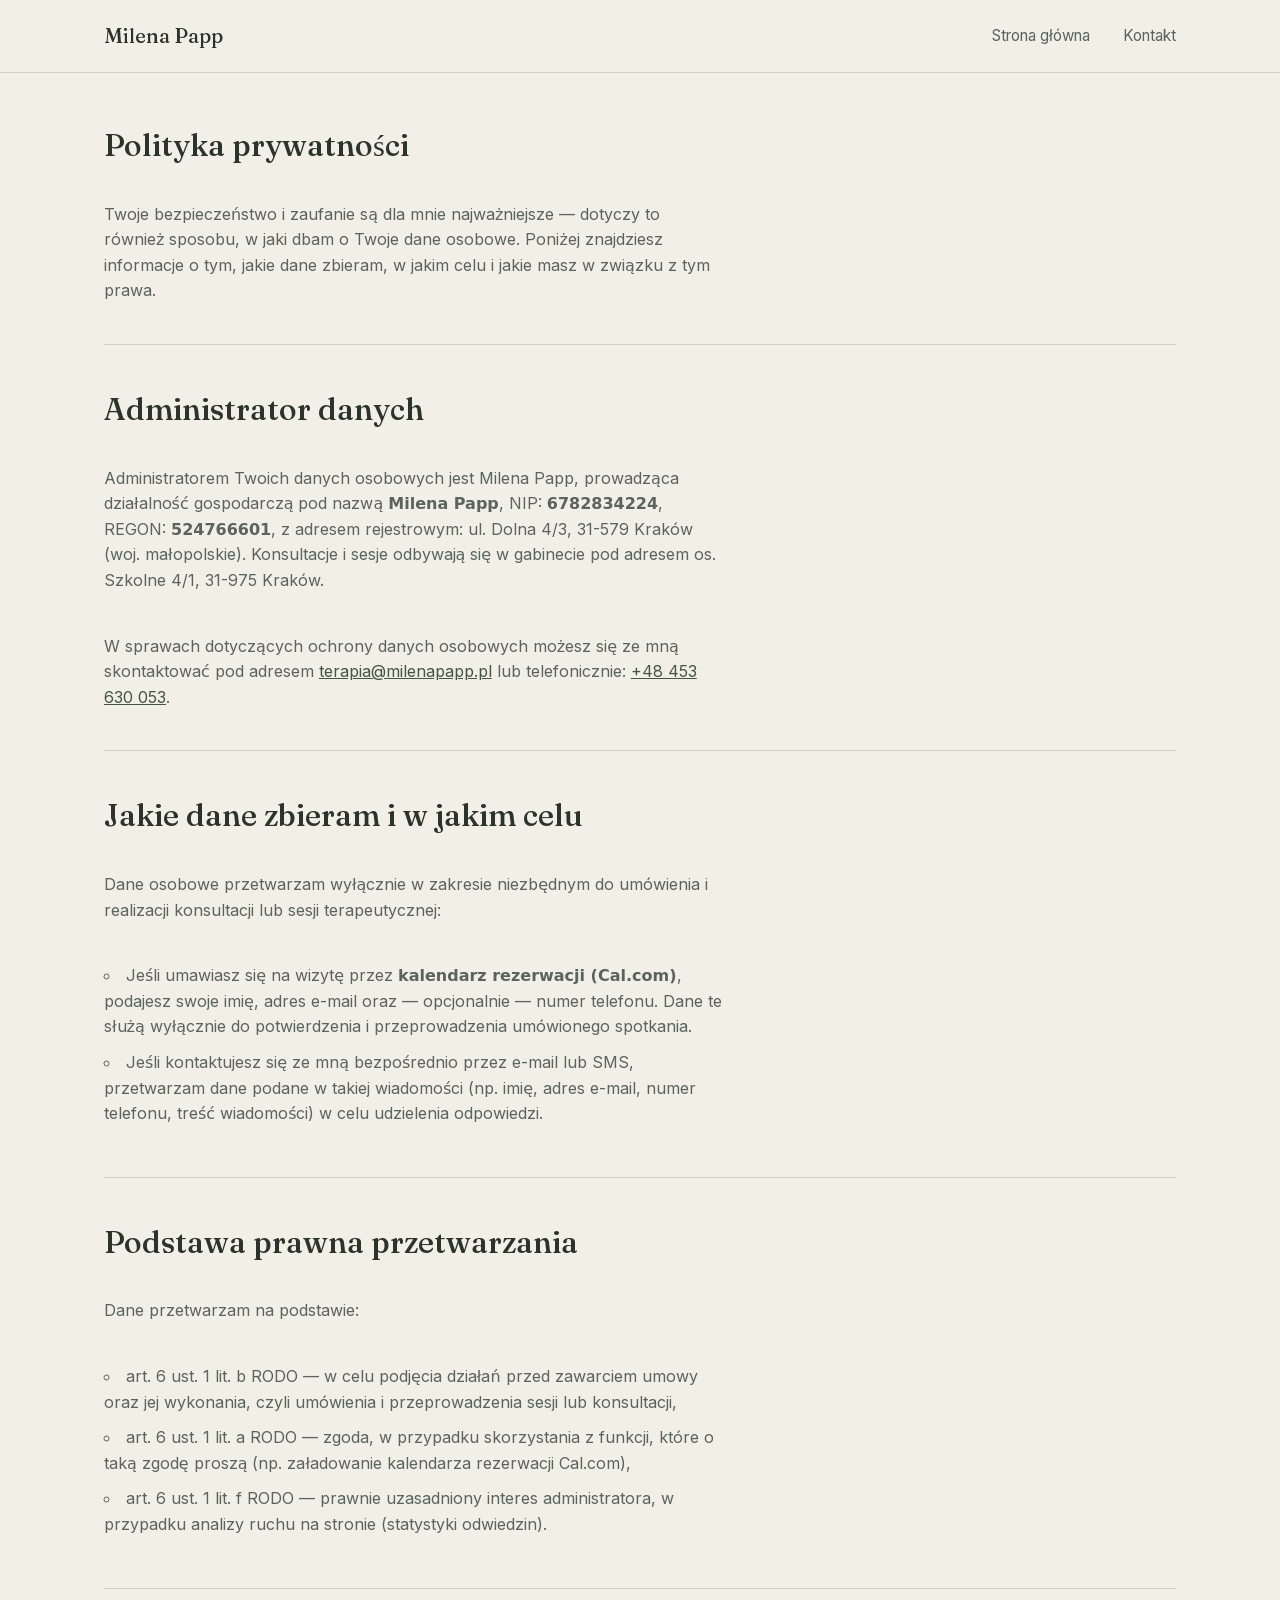
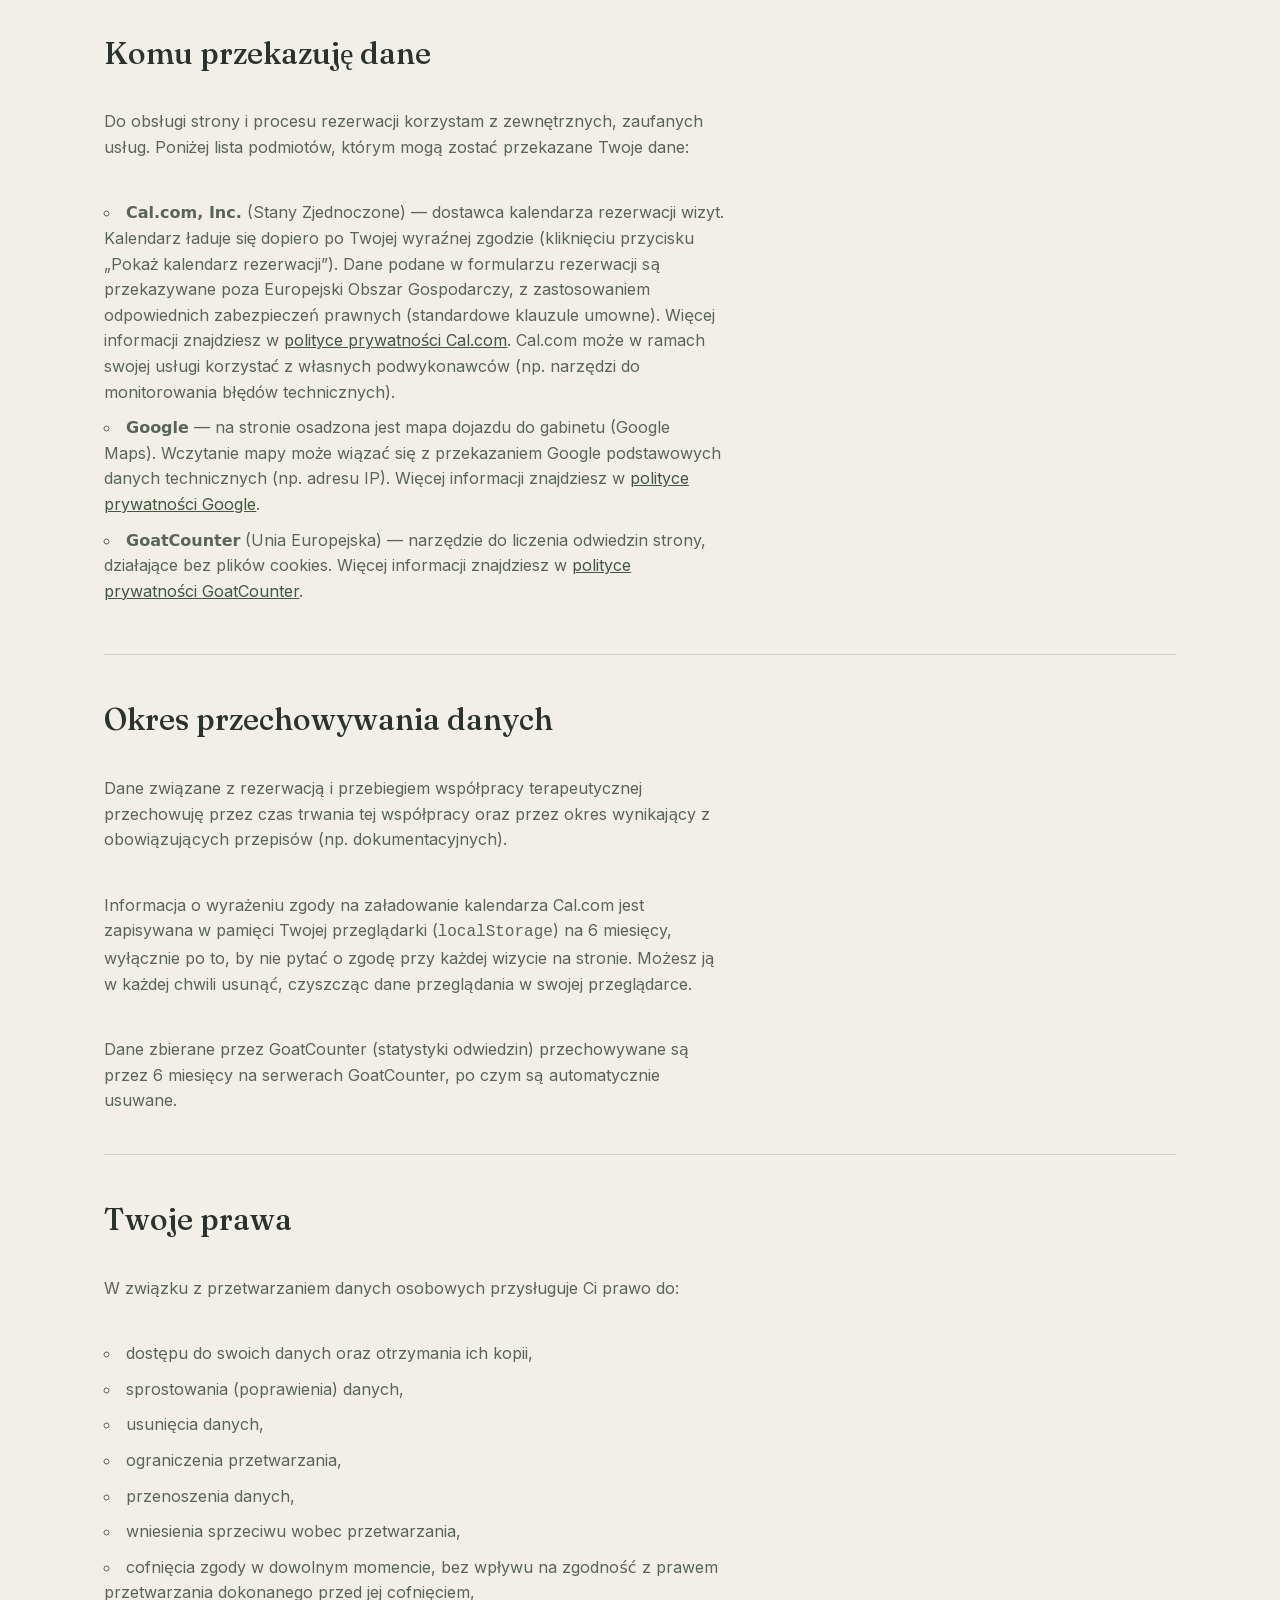
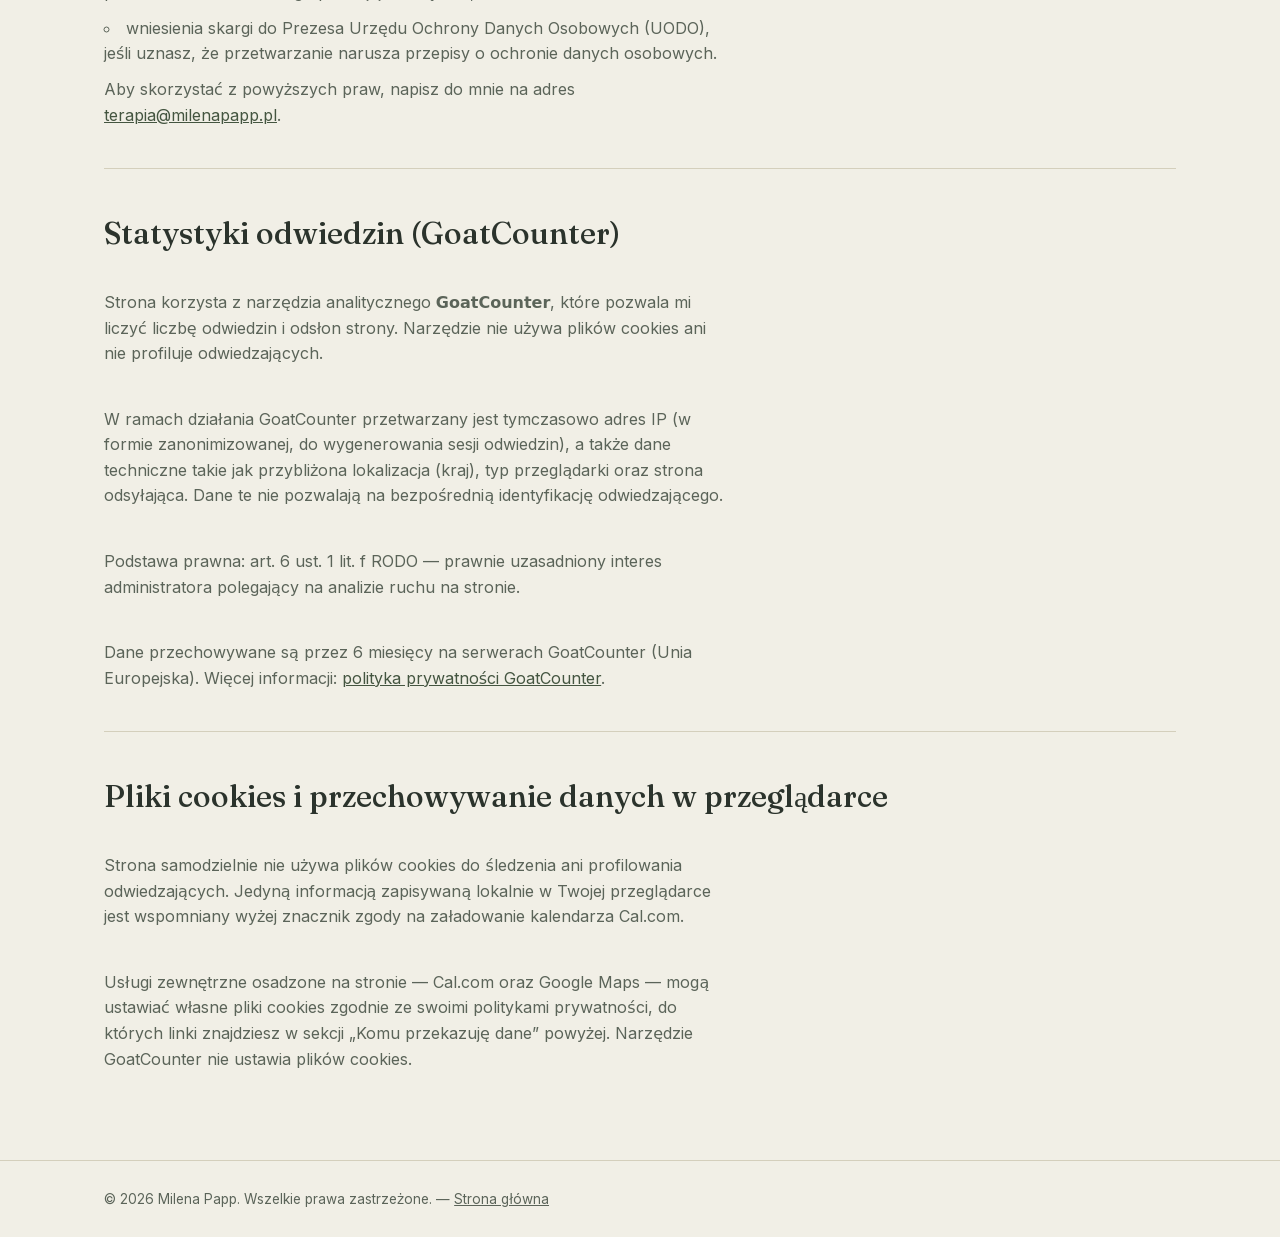
<file: polityka-prywatnosci.html>
<!DOCTYPE html>
<html lang="pl">
<head>
<meta charset="UTF-8">
<meta name="viewport" content="width=device-width, initial-scale=1.0">
<title>Polityka prywatności — Milena Papp</title>
<link rel="preload" href="fonts/inter-400-latin.woff2" as="font" type="font/woff2" crossorigin>
<link rel="preload" href="fonts/fraunces-500-latin.woff2" as="font" type="font/woff2" crossorigin>
<link rel="stylesheet" href="css/fonts.css">
<link rel="stylesheet" href="css/style.css">
<script data-goatcounter="https://milenapapp.goatcounter.com/count" async src="//gc.zgo.at/count.js"></script>
</head>
<body>

<header class="site-header">
  <div class="wrap header-inner">
    <span class="wordmark">Milena Papp</span>
    <nav class="nav">
      <a href="index.html">Strona główna</a>
      <a href="index.html#kontakt">Kontakt</a>
    </nav>
  </div>
</header>

<main>

  <section class="section">
    <div class="wrap section-grid">
      <h2>Polityka prywatności</h2>
      <div class="section-body">
        <p>Twoje bezpieczeństwo i zaufanie są dla mnie najważniejsze — dotyczy to również sposobu, w jaki dbam o Twoje dane osobowe. Poniżej znajdziesz informacje o tym, jakie dane zbieram, w jakim celu i jakie masz w związku z tym prawa.</p>
      </div>

      <div class="subsection">
        <h2>Administrator danych</h2>
        <div class="section-body">
          <p>Administratorem Twoich danych osobowych jest Milena Papp, prowadząca działalność gospodarczą pod nazwą <strong>Milena Papp</strong>, NIP: <strong>6782834224</strong>, REGON: <strong>524766601</strong>, z adresem rejestrowym: ul. Dolna 4/3, 31-579 Kraków (woj. małopolskie). Konsultacje i sesje odbywają się w gabinecie pod adresem os. Szkolne 4/1, 31-975 Kraków.</p>
          <p>W sprawach dotyczących ochrony danych osobowych możesz się ze mną skontaktować pod adresem <a href="mailto:terapia@milenapapp.pl">terapia@milenapapp.pl</a> lub telefonicznie: <a href="sms:+48453630053">+48 453 630 053</a>.</p>
        </div>
      </div>

      <div class="subsection">
        <h2>Jakie dane zbieram i w jakim celu</h2>
        <div class="section-body">
          <p>Dane osobowe przetwarzam wyłącznie w zakresie niezbędnym do umówienia i realizacji konsultacji lub sesji terapeutycznej:</p>
          <ul class="helping">
            <li>Jeśli umawiasz się na wizytę przez <strong>kalendarz rezerwacji (Cal.com)</strong>, podajesz swoje imię, adres e-mail oraz — opcjonalnie — numer telefonu. Dane te służą wyłącznie do potwierdzenia i przeprowadzenia umówionego spotkania.</li>
            <li>Jeśli kontaktujesz się ze mną bezpośrednio przez e-mail lub SMS, przetwarzam dane podane w takiej wiadomości (np. imię, adres e-mail, numer telefonu, treść wiadomości) w celu udzielenia odpowiedzi.</li>
          </ul>
        </div>
      </div>

      <div class="subsection">
        <h2>Podstawa prawna przetwarzania</h2>
        <div class="section-body">
          <p>Dane przetwarzam na podstawie:</p>
          <ul class="helping">
            <li>art. 6 ust. 1 lit. b RODO — w celu podjęcia działań przed zawarciem umowy oraz jej wykonania, czyli umówienia i przeprowadzenia sesji lub konsultacji,</li>
            <li>art. 6 ust. 1 lit. a RODO — zgoda, w przypadku skorzystania z funkcji, które o taką zgodę proszą (np. załadowanie kalendarza rezerwacji Cal.com),</li>
            <li>art. 6 ust. 1 lit. f RODO — prawnie uzasadniony interes administratora, w przypadku analizy ruchu na stronie (statystyki odwiedzin).</li>
          </ul>
        </div>
      </div>

      <div class="subsection">
        <h2>Komu przekazuję dane</h2>
        <div class="section-body">
          <p>Do obsługi strony i procesu rezerwacji korzystam z zewnętrznych, zaufanych usług. Poniżej lista podmiotów, którym mogą zostać przekazane Twoje dane:</p>
          <ul class="helping">
            <li><strong>Cal.com, Inc.</strong> (Stany Zjednoczone) — dostawca kalendarza rezerwacji wizyt. Kalendarz ładuje się dopiero po Twojej wyraźnej zgodzie (kliknięciu przycisku „Pokaż kalendarz rezerwacji”). Dane podane w formularzu rezerwacji są przekazywane poza Europejski Obszar Gospodarczy, z zastosowaniem odpowiednich zabezpieczeń prawnych (standardowe klauzule umowne). Więcej informacji znajdziesz w <a href="https://cal.com/privacy" target="_blank" rel="noopener">polityce prywatności Cal.com</a>. Cal.com może w ramach swojej usługi korzystać z własnych podwykonawców (np. narzędzi do monitorowania błędów technicznych).</li>
            <li><strong>Google</strong> — na stronie osadzona jest mapa dojazdu do gabinetu (Google Maps). Wczytanie mapy może wiązać się z przekazaniem Google podstawowych danych technicznych (np. adresu IP). Więcej informacji znajdziesz w <a href="https://policies.google.com/privacy" target="_blank" rel="noopener">polityce prywatności Google</a>.</li>
            <li><strong>GoatCounter</strong> (Unia Europejska) — narzędzie do liczenia odwiedzin strony, działające bez plików cookies. Więcej informacji znajdziesz w <a href="https://www.goatcounter.com/privacy" target="_blank" rel="noopener">polityce prywatności GoatCounter</a>.</li>
          </ul>
        </div>
      </div>

      <div class="subsection">
        <h2>Okres przechowywania danych</h2>
        <div class="section-body">
          <p>Dane związane z rezerwacją i przebiegiem współpracy terapeutycznej przechowuję przez czas trwania tej współpracy oraz przez okres wynikający z obowiązujących przepisów (np. dokumentacyjnych).</p>
          <p>Informacja o wyrażeniu zgody na załadowanie kalendarza Cal.com jest zapisywana w pamięci Twojej przeglądarki (<code>localStorage</code>) na 6 miesięcy, wyłącznie po to, by nie pytać o zgodę przy każdej wizycie na stronie. Możesz ją w każdej chwili usunąć, czyszcząc dane przeglądania w swojej przeglądarce.</p>
          <p>Dane zbierane przez GoatCounter (statystyki odwiedzin) przechowywane są przez 6 miesięcy na serwerach GoatCounter, po czym są automatycznie usuwane.</p>
        </div>
      </div>

      <div class="subsection">
        <h2>Twoje prawa</h2>
        <div class="section-body">
          <p>W związku z przetwarzaniem danych osobowych przysługuje Ci prawo do:</p>
          <ul class="helping">
            <li>dostępu do swoich danych oraz otrzymania ich kopii,</li>
            <li>sprostowania (poprawienia) danych,</li>
            <li>usunięcia danych,</li>
            <li>ograniczenia przetwarzania,</li>
            <li>przenoszenia danych,</li>
            <li>wniesienia sprzeciwu wobec przetwarzania,</li>
            <li>cofnięcia zgody w dowolnym momencie, bez wpływu na zgodność z prawem przetwarzania dokonanego przed jej cofnięciem,</li>
            <li>wniesienia skargi do Prezesa Urzędu Ochrony Danych Osobowych (UODO), jeśli uznasz, że przetwarzanie narusza przepisy o ochronie danych osobowych.</li>
          </ul>
          <p>Aby skorzystać z powyższych praw, napisz do mnie na adres <a href="mailto:terapia@milenapapp.pl">terapia@milenapapp.pl</a>.</p>
        </div>
      </div>

      <div class="subsection">
        <h2>Statystyki odwiedzin (GoatCounter)</h2>
        <div class="section-body">
          <p>Strona korzysta z narzędzia analitycznego <strong>GoatCounter</strong>, które pozwala mi liczyć liczbę odwiedzin i odsłon strony. Narzędzie nie używa plików cookies ani nie profiluje odwiedzających.</p>
          <p>W ramach działania GoatCounter przetwarzany jest tymczasowo adres IP (w formie zanonimizowanej, do wygenerowania sesji odwiedzin), a także dane techniczne takie jak przybliżona lokalizacja (kraj), typ przeglądarki oraz strona odsyłająca. Dane te nie pozwalają na bezpośrednią identyfikację odwiedzającego.</p>
          <p>Podstawa prawna: art. 6 ust. 1 lit. f RODO — prawnie uzasadniony interes administratora polegający na analizie ruchu na stronie.</p>
          <p>Dane przechowywane są przez 6 miesięcy na serwerach GoatCounter (Unia Europejska). Więcej informacji: <a href="https://www.goatcounter.com/privacy" target="_blank" rel="noopener">polityka prywatności GoatCounter</a>.</p>
        </div>
      </div>

      <div class="subsection">
        <h2>Pliki cookies i przechowywanie danych w przeglądarce</h2>
        <div class="section-body">
          <p>Strona samodzielnie nie używa plików cookies do śledzenia ani profilowania odwiedzających. Jedyną informacją zapisywaną lokalnie w Twojej przeglądarce jest wspomniany wyżej znacznik zgody na załadowanie kalendarza Cal.com.</p>
          <p>Usługi zewnętrzne osadzone na stronie — Cal.com oraz Google Maps — mogą ustawiać własne pliki cookies zgodnie ze swoimi politykami prywatności, do których linki znajdziesz w sekcji „Komu przekazuję dane” powyżej. Narzędzie GoatCounter nie ustawia plików cookies.</p>
        </div>
      </div>
    </div>
  </section>

</main>

<footer class="site-footer">
  <div class="wrap">
    <p>© 2026 Milena Papp. Wszelkie prawa zastrzeżone. — <a href="index.html">Strona główna</a></p>
  </div>
</footer>

</body>
</html>
</file>
<file: css/fonts.css>
/* Fraunces */
@font-face {
  font-family: 'Fraunces';
  font-style: normal;
  font-weight: 400;
  font-display: optional;
  src: url(../fonts/fraunces-400-latin-ext.woff2) format('woff2');
  unicode-range: U+0100-02BA, U+02BD-02C5, U+02C7-02CC, U+02CE-02D7, U+02DD-02FF, U+0304, U+0308, U+0329, U+1D00-1DBF, U+1E00-1E9F, U+1EF2-1EFF, U+2020, U+20A0-20AB, U+20AD-20C0, U+2113, U+2C60-2C7F, U+A720-A7FF;
}
@font-face {
  font-family: 'Fraunces';
  font-style: normal;
  font-weight: 400;
  font-display: optional;
  src: url(../fonts/fraunces-400-latin.woff2) format('woff2');
  unicode-range: U+0000-00FF, U+0131, U+0152-0153, U+02BB-02BC, U+02C6, U+02DA, U+02DC, U+0304, U+0308, U+0329, U+2000-206F, U+20AC, U+2122, U+2191, U+2193, U+2212, U+2215, U+FEFF, U+FFFD;
}
@font-face {
  font-family: 'Fraunces';
  font-style: normal;
  font-weight: 500;
  font-display: optional;
  src: url(../fonts/fraunces-500-latin-ext.woff2) format('woff2');
  unicode-range: U+0100-02BA, U+02BD-02C5, U+02C7-02CC, U+02CE-02D7, U+02DD-02FF, U+0304, U+0308, U+0329, U+1D00-1DBF, U+1E00-1E9F, U+1EF2-1EFF, U+2020, U+20A0-20AB, U+20AD-20C0, U+2113, U+2C60-2C7F, U+A720-A7FF;
}
@font-face {
  font-family: 'Fraunces';
  font-style: normal;
  font-weight: 500;
  font-display: optional;
  src: url(../fonts/fraunces-500-latin.woff2) format('woff2');
  unicode-range: U+0000-00FF, U+0131, U+0152-0153, U+02BB-02BC, U+02C6, U+02DA, U+02DC, U+0304, U+0308, U+0329, U+2000-206F, U+20AC, U+2122, U+2191, U+2193, U+2212, U+2215, U+FEFF, U+FFFD;
}
@font-face {
  font-family: 'Fraunces';
  font-style: normal;
  font-weight: 600;
  font-display: optional;
  src: url(../fonts/fraunces-600-latin-ext.woff2) format('woff2');
  unicode-range: U+0100-02BA, U+02BD-02C5, U+02C7-02CC, U+02CE-02D7, U+02DD-02FF, U+0304, U+0308, U+0329, U+1D00-1DBF, U+1E00-1E9F, U+1EF2-1EFF, U+2020, U+20A0-20AB, U+20AD-20C0, U+2113, U+2C60-2C7F, U+A720-A7FF;
}
@font-face {
  font-family: 'Fraunces';
  font-style: normal;
  font-weight: 600;
  font-display: optional;
  src: url(../fonts/fraunces-600-latin.woff2) format('woff2');
  unicode-range: U+0000-00FF, U+0131, U+0152-0153, U+02BB-02BC, U+02C6, U+02DA, U+02DC, U+0304, U+0308, U+0329, U+2000-206F, U+20AC, U+2122, U+2191, U+2193, U+2212, U+2215, U+FEFF, U+FFFD;
}

/* Inter */
@font-face {
  font-family: 'Inter';
  font-style: normal;
  font-weight: 400;
  font-display: optional;
  src: url(../fonts/inter-400-latin-ext.woff2) format('woff2');
  unicode-range: U+0100-02BA, U+02BD-02C5, U+02C7-02CC, U+02CE-02D7, U+02DD-02FF, U+0304, U+0308, U+0329, U+1D00-1DBF, U+1E00-1E9F, U+1EF2-1EFF, U+2020, U+20A0-20AB, U+20AD-20C0, U+2113, U+2C60-2C7F, U+A720-A7FF;
}
@font-face {
  font-family: 'Inter';
  font-style: normal;
  font-weight: 400;
  font-display: optional;
  src: url(../fonts/inter-400-latin.woff2) format('woff2');
  unicode-range: U+0000-00FF, U+0131, U+0152-0153, U+02BB-02BC, U+02C6, U+02DA, U+02DC, U+0304, U+0308, U+0329, U+2000-206F, U+20AC, U+2122, U+2191, U+2193, U+2212, U+2215, U+FEFF, U+FFFD;
}
@font-face {
  font-family: 'Inter';
  font-style: normal;
  font-weight: 500;
  font-display: optional;
  src: url(../fonts/inter-500-latin-ext.woff2) format('woff2');
  unicode-range: U+0100-02BA, U+02BD-02C5, U+02C7-02CC, U+02CE-02D7, U+02DD-02FF, U+0304, U+0308, U+0329, U+1D00-1DBF, U+1E00-1E9F, U+1EF2-1EFF, U+2020, U+20A0-20AB, U+20AD-20C0, U+2113, U+2C60-2C7F, U+A720-A7FF;
}
@font-face {
  font-family: 'Inter';
  font-style: normal;
  font-weight: 500;
  font-display: optional;
  src: url(../fonts/inter-500-latin.woff2) format('woff2');
  unicode-range: U+0000-00FF, U+0131, U+0152-0153, U+02BB-02BC, U+02C6, U+02DA, U+02DC, U+0304, U+0308, U+0329, U+2000-206F, U+20AC, U+2122, U+2191, U+2193, U+2212, U+2215, U+FEFF, U+FFFD;
}
@font-face {
  font-family: 'Inter';
  font-style: normal;
  font-weight: 600;
  font-display: optional;
  src: url(../fonts/inter-600-latin-ext.woff2) format('woff2');
  unicode-range: U+0100-02BA, U+02BD-02C5, U+02C7-02CC, U+02CE-02D7, U+02DD-02FF, U+0304, U+0308, U+0329, U+1D00-1DBF, U+1E00-1E9F, U+1EF2-1EFF, U+2020, U+20A0-20AB, U+20AD-20C0, U+2113, U+2C60-2C7F, U+A720-A7FF;
}
@font-face {
  font-family: 'Inter';
  font-style: normal;
  font-weight: 600;
  font-display: optional;
  src: url(../fonts/inter-600-latin.woff2) format('woff2');
  unicode-range: U+0000-00FF, U+0131, U+0152-0153, U+02BB-02BC, U+02C6, U+02DA, U+02DC, U+0304, U+0308, U+0329, U+2000-206F, U+20AC, U+2122, U+2191, U+2193, U+2212, U+2215, U+FEFF, U+FFFD;
}
</file>
<file: css/style.css>
:root {
  --bg: #F1EFE6;
  --surface-alt: #E4E0D1;
  --ink: #2B332C;
  --ink-soft: #5B6459;
  --accent: #8A6558;
  --accent-deep: #445540;
  --photo: #8A6558;
  --border: #D4CFBC;
  --btn-ink: #F6F4EC;

  --font-display: "Fraunces", serif;
  --font-body: "Inter", system-ui, sans-serif;
}

@media (prefers-color-scheme: dark) {
  :root {
    --bg: #1B1F1B;
    --surface-alt: #242923;
    --ink: #EDEAE0;
    --ink-soft: #A8AFA3;
    --accent: #C99C88;
    --accent-deep: #8FB088;
    --photo: #8A6558;
    --border: #3A3F38;
    --btn-ink: #1B1F1B;
  }
}

* { box-sizing: border-box; }

html {
  scroll-behavior: smooth;
}

body {
  margin: 0;
  background: var(--bg);
  color: var(--ink);
  font-family: var(--font-body);
  font-size: 16px;
  line-height: 1.6;
}

h1, h2, h3 {
  font-family: var(--font-display);
  color: var(--ink);
  margin: 0;
}

.wrap {
  max-width: 1120px;
  margin: 0 auto;
  padding: 0 24px;
}

/* Header */
.site-header {
  border-bottom: 1px solid var(--border);
  background: var(--bg);
}

.header-inner {
  display: flex;
  justify-content: space-between;
  align-items: center;
  padding-top: 20px;
  padding-bottom: 20px;
}

.wordmark {
  font-family: var(--font-display);
  font-size: 1.25rem;
  font-weight: 500;
}

.nav a {
  color: var(--ink-soft);
  text-decoration: none;
  margin-left: 28px;
  font-size: 0.95rem;
}

.nav a:focus-visible {
  color: var(--accent-deep);
}

@media (hover: hover) {
  .nav a:hover {
    color: var(--accent-deep);
  }
}

/* Hero */
.hero {
  padding: 72px 0 96px;
}

.hero-inner {
  display: grid;
  grid-template-columns: 1.1fr 0.9fr;
  gap: 56px;
  align-items: center;
}

.eyebrow {
  color: var(--accent);
  font-size: 0.85rem;
  letter-spacing: 0.06em;
  text-transform: uppercase;
  margin: 0 0 16px;
}

.hero h1 {
  font-size: clamp(2.2rem, 4vw, 3.2rem);
  font-weight: 500;
  line-height: 1.15;
}

.lede {
  color: var(--ink-soft);
  font-size: 1.05rem;
  max-width: 46ch;
  margin: 22px 0 32px;
}

.btn {
  display: inline-block;
  background: var(--accent-deep);
  color: var(--btn-ink);
  text-decoration: none;
  padding: 13px 26px;
  border-radius: 4px;
  font-size: 0.95rem;
  font-weight: 500;
  border: none;
  cursor: pointer;
}

.btn:focus-visible {
  background: var(--ink);
}

@media (hover: hover) {
  .btn:hover {
    background: var(--ink);
  }
}

.hero-photo {
  position: relative;
  aspect-ratio: 2 / 3;
  border-radius: 4px;
}

.hero-photo::before {
  content: "";
  position: absolute;
  inset: 0;
  background: var(--photo) url('../images/milena_photo.JPG') center/cover no-repeat;
  border-radius: 4px;
  transition: transform 0.3s ease;
}

.hero-photo:hover::before {
  transform: scale(1.05);
}

.hero-photo::after {
  content: "";
  position: absolute;
  inset: 16px -16px -16px 16px;
  border: 1px solid var(--accent);
  border-radius: 4px;
  z-index: -1;
  transition: transform 0.3s ease;
}

.hero-photo:hover::after {
  transform: scale(1.05);
}

/* Sections */
.section {
  padding: 48px 0;
}

.section-alt {
  background: var(--surface-alt);
}

.section-divider {
  border-top: 1px solid var(--border);
  max-width: 1120px;
  margin: 0 auto;
  padding: 0 24px;
}

.section h2 {
  font-size: 1.9rem;
  font-weight: 500;
  margin-bottom: 32px;
}

.section-body {
  color: var(--ink-soft);
  max-width: 62ch;
}

.section-body p {
  margin: 0 0 40px;
}

.section-body a {
  color: var(--accent-deep);
}

.section-grid {
  display: block;
}

.subsection {
  margin-top: 40px;
  padding-top: 40px;
  border-top: 1px solid var(--border);
}

#w-czym-pomagam {
  margin-top: 0;
  padding-top: 24px;
}

.subsection h3 {
  font-size: 1.3rem;
  font-weight: 500;
  margin-bottom: 16px;
}

.section-body .label {
  color: var(--accent);
  font-size: 0.8rem;
  text-transform: uppercase;
  letter-spacing: 0.05em;
  margin: 28px 0 10px;
}

.helping {
  margin: 10px 0 0;
  padding: 0;
  list-style: circle;
  max-width: 62ch;
  list-style-position: inside;
}

.helping li {
  padding: 0 0 10px;
  color: var(--ink-soft);
}

.credentials {
  margin: 24px 0 0;
  padding: 0;
  list-style: none;
  max-width: 62ch;
}

.credentials li {
  padding: 10px 0;
  color: var(--ink-soft);
}

/* Offer cards */
.offer-grid {
  display: grid;
  grid-template-columns: repeat(3, 1fr);
  gap: 24px;
}

.offer-card {
  background: var(--bg);
  border-left: 3px solid var(--accent);
  padding: 24px;
  border-radius: 2px;
}

.offer-card h3 {
  font-size: 1.15rem;
  font-weight: 500;
  margin-bottom: 12px;
}

.offer-card p {
  color: var(--ink-soft);
  margin: 0;
  font-size: 0.95rem;
}

/* Contact */
.contact-grid {
  display: grid;
  grid-template-columns: max-content auto;
  gap: 56px;
  align-items: start;
}

.contact-details {
  margin: 0;
  padding: 0;
  display: grid;
  gap: 18px;
}

.contact-details dt {
  font-size: 0.8rem;
  color: var(--accent);
  text-transform: uppercase;
  letter-spacing: 0.05em;
  margin-bottom: 4px;
}

.contact-details dd {
  margin: 0;
  font-size: 1rem;
}

.contact-details a {
  color: inherit;
  text-decoration: none;
}

.contact-details a:focus-visible {
  color: var(--accent-deep);
  text-decoration: underline;
}

@media (hover: hover) {
  .contact-details a:hover {
    color: var(--accent-deep);
    text-decoration: underline;
  }
}

.map-container {
  position: relative;
  width: 100%;
  padding-bottom: 75%;
  height: 0;
  overflow: hidden;
  border-radius: 4px;
}

.map-container iframe {
  position: absolute;
  top: 0;
  left: 0;
  width: 100%;
  height: 100%;
  border-radius: 4px;
}

/* Rezerwacja (Booking) */
.pricing-info {
  max-width: 62ch;
  margin-bottom: 32px;
}

.pricing-info p {
  margin: 0 0 12px;
  color: var(--ink-soft);
  font-size: 1.05rem;
}

.pricing-info strong {
  color: var(--accent-deep);
  font-weight: 600;
}

/* Calendar switcher */
.cal-switcher {
  display: flex;
  gap: 12px;
  margin-bottom: 32px;
  flex-wrap: wrap;
}

.cal-switch-btn {
  padding: 12px 24px;
  background: var(--bg);
  border: 1px solid var(--border);
  border-radius: 4px;
  color: var(--ink-soft);
  font-family: var(--font-body);
  font-size: 0.95rem;
  font-weight: 500;
  cursor: pointer;
  transition: all 0.2s ease;
}

@media (hover: hover) {
  .cal-switch-btn:hover {
    background: var(--surface-alt);
    border-color: var(--accent);
    color: var(--ink);
  }
}

.cal-switch-btn.active {
  background: var(--accent-deep);
  border-color: var(--accent-deep);
  color: var(--btn-ink);
}

@media (hover: hover) {
  .cal-switch-btn.active:hover {
    background: var(--ink);
    border-color: var(--ink);
  }
}

/* Calendar container */
.cal-container {
  position: relative;
  overflow: hidden;
}

.cal-container[hidden] {
  display: none;
}

.cal-wrapper {
  border-radius: 8px;
  display: block;
  overflow: hidden;
}

.cal-wrapper:not(.active) {
  display: none;
}

.cal-wrapper.active {
  display: block;
}

.cal-wrapper > div {
  width: 100%;
  height: auto;
  overflow-x: hidden !important;
  max-width: 100%;
}

.cal-wrapper iframe {
  max-width: 100% !important;
  overflow-x: hidden !important;
}

.cal-placeholder {
  display: flex;
  flex-direction: column;
  align-items: center;
  justify-content: center;
  min-height: 400px;
  padding: 48px 24px;
  text-align: center;
  background: var(--surface-alt);
  border-radius: 8px;
  border: 1px solid var(--border);
}

.cal-placeholder[hidden] {
  display: none;
}

.cal-placeholder p {
  margin: 0;
  color: var(--ink-soft);
  font-size: 1.1rem;
}

.cal-placeholder p:first-child {
  font-size: 1.3rem;
  margin-bottom: 8px;
}

.cal-placeholder p a {
  color: var(--accent-deep);
}

.cal-placeholder .btn {
  margin-top: 24px;
}

/* Footer */
.site-footer {
  border-top: 1px solid var(--border);
  padding: 28px 0;
}

.site-footer p {
  margin: 0;
  color: var(--ink-soft);
  font-size: 0.85rem;
}

.site-footer a {
  color: inherit;
  text-decoration: underline;
}

.site-footer a:focus-visible {
  color: var(--accent-deep);
}

@media (hover: hover) {
  .site-footer a:hover {
    color: var(--accent-deep);
  }
}

/* Responsive */
@media (max-width: 760px) {
  .hero-inner,
  .contact-grid {
    grid-template-columns: 1fr;
  }

  .hero-photo {
    order: -1;
  }

  .offer-grid {
    grid-template-columns: 1fr;
  }

  .nav a {
    margin-left: 16px;
  }

  .section {
    padding: 32px 0;
  }

  .hero {
    padding: 40px 0 48px;
  }

  .subsection {
    margin-top: 32px;
    padding-top: 32px;
  }

  .pricing-info {
    margin-bottom: 24px;
  }

  .cal-switcher {
    margin-bottom: 24px;
  }

  .cal-switch-btn {
    font-size: 0.9rem;
    padding: 10px 18px;
  }
}

@media (prefers-reduced-motion: reduce) {
  * { transition: none !important; }
}
</file>
